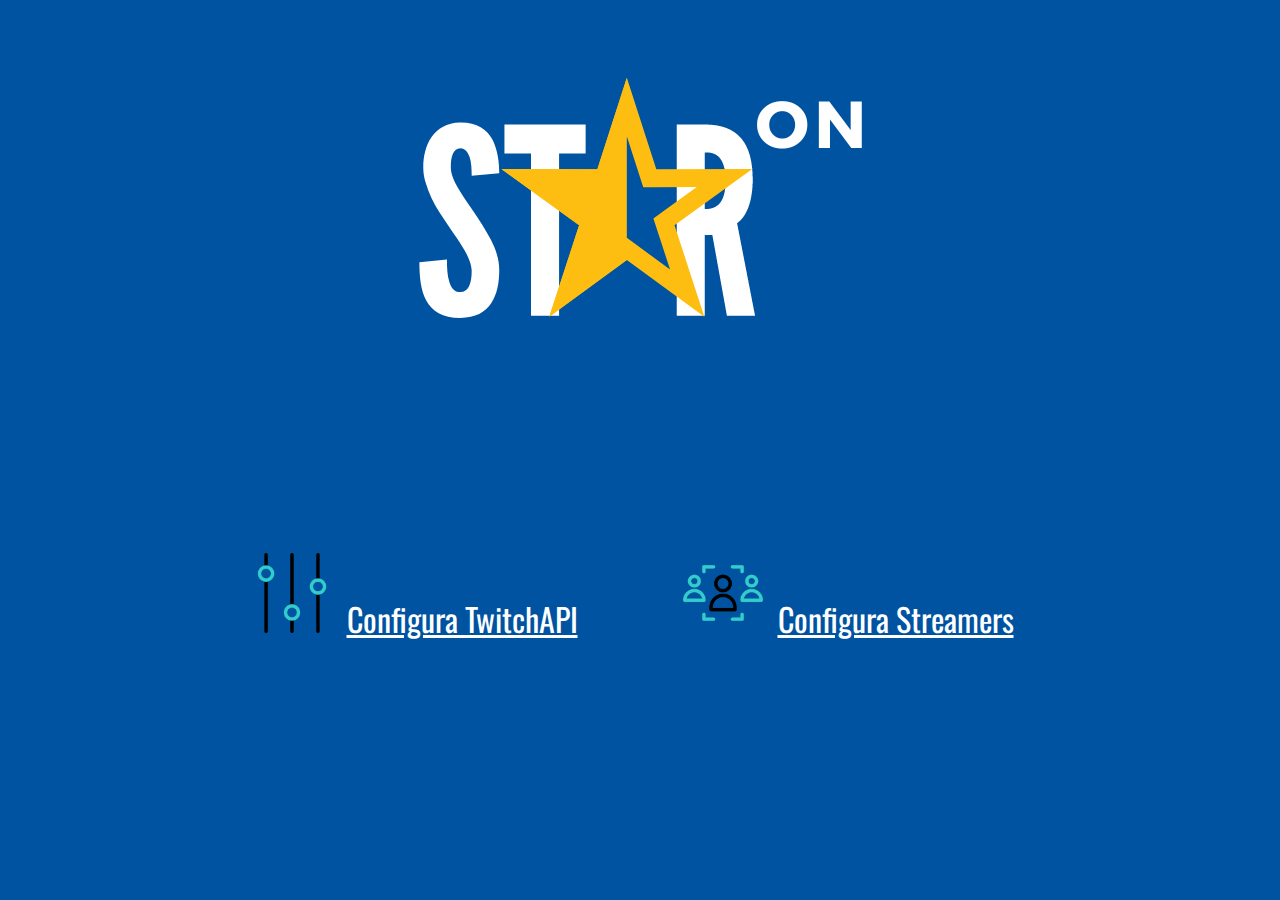
<file: data/index.html>
<!DOCTYPE html>
<html lang="en">
<head>
    <meta charset="UTF-8">
    <meta http-equiv="X-UA-Compatible" content="IE=edge">
    <title>Página principal</title>
    <link rel="stylesheet" href="staron.css">
    <link rel="preconnect" href="https://fonts.googleapis.com">
    <link rel="preconnect" href="https://fonts.gstatic.com" crossorigin>
    <link href="https://fonts.googleapis.com/css2?family=Open+Sans&family=Oswald&family=Roboto:wght@300&display=swap" rel="stylesheet">
</head>
<body>
    <div class="center"><img src="staron.png" alt=""></div>
    <div class="row">
        <div class="column "><img src="options.png" alt="" class="icons"><a href="segredos.html">Configura TwitchAPI</a></div>
        <div class="column "><img src="user.png" alt="" class="icons"><a href="streamers.html">Configura Streamers</a></div>
    </div>
</body>
</html>
</file>
<file: data/staron.css>
body {
    background-color: #0053A0;
    font-family: 'Oswald', sans-serif;
    color: antiquewhite;
}

.center {
    display: flex;
    justify-content: center;
}

.row {
    display: flex;
    justify-content: center;
}

.column {
    padding: 45px;
}

img.icons {
    width: 80px;
}

.row a {
    font-size: xx-large;
    color: white;
    padding: 15px;
}

a {
    color: gold
}


form {
    width: 200px;
}

input {
    width: 98%;
}

input.jscolor {
    width: 127px;
}

img.pagina {
  display: block;
  margin-left: auto;
  width: 200px;
  position: absolute;
  top: 0px;
  right: 0px;
}
</file>
